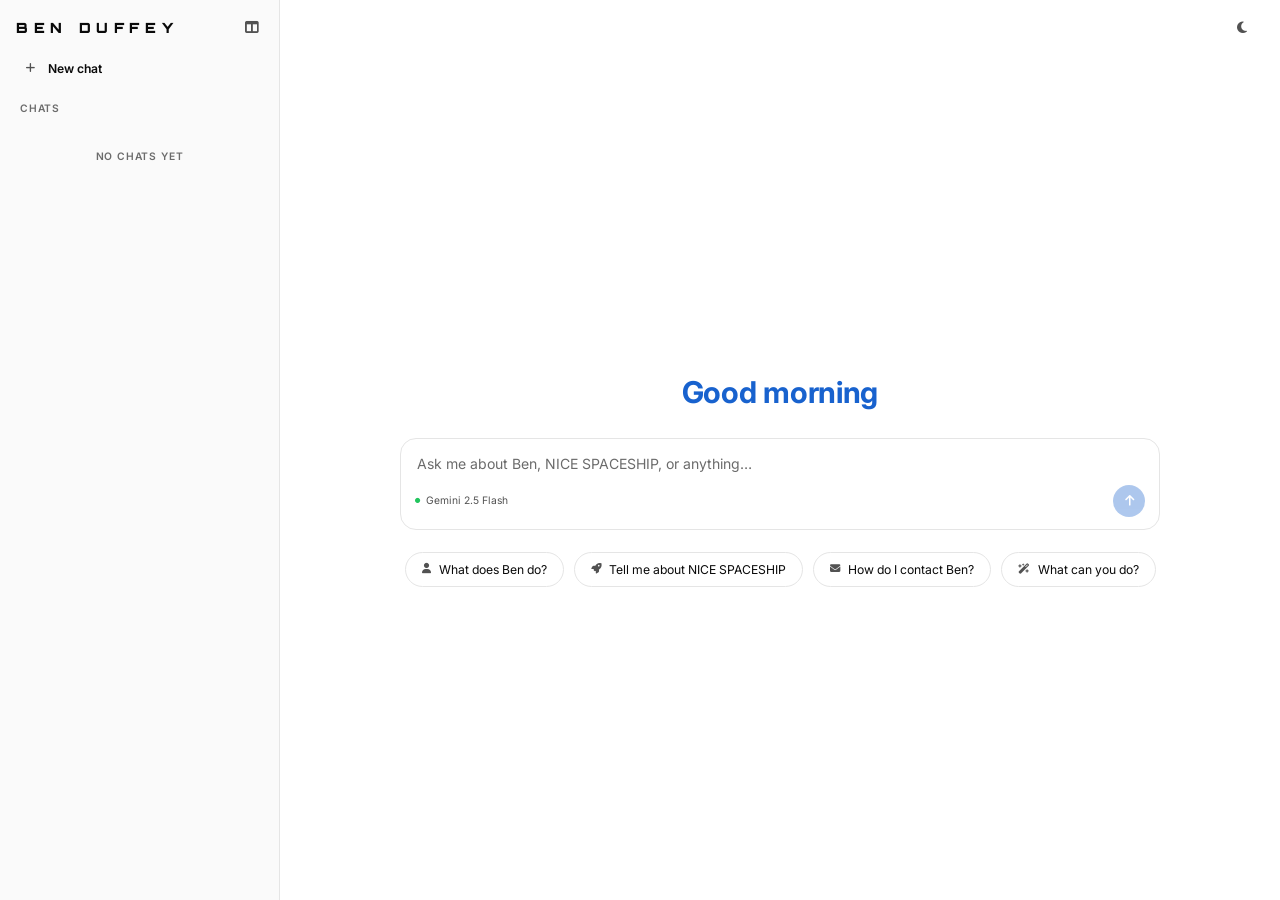
<file: index.html>
<!DOCTYPE html>
<html lang="en">
<head>
  <meta charset="UTF-8" />
  <meta name="viewport" content="width=device-width, initial-scale=1.0" />
  <title>Ben Duffey: Founder &amp; Chief Engineer at NICE SPACESHIP</title>
  <meta name="description" content="Chat with Ben Duffey's AI assistant. Ben is the solo technical founder of NICE SPACESHIP. Ask about his work, NICE, or anything else." />
  <meta name="author" content="Ben Duffey" />
  <link rel="canonical" href="https://benduffey.com/" />
  <link rel="icon" href="/assets/nice-mark.svg" type="image/svg+xml" />

  <meta property="og:type" content="website" />
  <meta property="og:site_name" content="Ben Duffey" />
  <meta property="og:title" content="Ben Duffey: Founder &amp; Chief Engineer at NICE SPACESHIP" />
  <meta property="og:description" content="Chat with Ben Duffey's AI assistant. Ask about his work, NICE SPACESHIP, or anything else." />
  <meta property="og:url" content="https://benduffey.com/" />
  <meta property="og:image" content="https://benduffey.com/assets/og.png" />
  <meta property="og:image:width" content="1200" />
  <meta property="og:image:height" content="630" />
  <meta property="og:image:alt" content="Ben Duffey — Founder &amp; Chief Engineer, NICE SPACESHIP" />

  <meta name="twitter:card" content="summary_large_image" />
  <meta name="twitter:title" content="Ben Duffey: Founder &amp; Chief Engineer at NICE SPACESHIP" />
  <meta name="twitter:description" content="Chat with Ben Duffey's AI assistant. Ask about his work, NICE SPACESHIP, or anything else." />
  <meta name="twitter:image" content="https://benduffey.com/assets/og.png" />
  <meta name="twitter:image:alt" content="Ben Duffey — Founder &amp; Chief Engineer, NICE SPACESHIP" />

  <link rel="preconnect" href="https://fonts.googleapis.com" />
  <link rel="preconnect" href="https://fonts.gstatic.com" crossorigin />
  <link href="https://fonts.googleapis.com/css2?family=Inter:wght@400;500;600;700&family=Fira+Code:wght@400&family=Orbitron:wght@900&display=swap" rel="stylesheet" />
  <link rel="stylesheet" href="https://cdnjs.cloudflare.com/ajax/libs/font-awesome/6.5.1/css/all.min.css" integrity="sha512-DTOQO9RWCH3ppGqcWaEA1BIZOC6xxalwEsw9c2QQeAIftl+Vegovlnee1c9QX4TctnWMn13TZye+giMm8e2LwA==" crossorigin="anonymous" referrerpolicy="no-referrer" />
  <link rel="stylesheet" href="/css/app.css?v=8" />
</head>
<body>
  <div class="app">
    <!-- ─── Sidebar: name logo + chats list (collapsible) ─────────────────── -->
    <aside class="sidebar" id="sidebar">
      <div class="sidebar-header">
        <span class="brand-text">BEN DUFFEY</span>
        <button class="icon-btn sidebar-collapse" id="btn-sidebar-collapse" aria-label="Collapse sidebar" title="Collapse sidebar">
          <i class="fa-solid fa-table-columns"></i>
        </button>
      </div>

      <nav class="sidebar-nav">
        <button class="nav-row" id="btn-new-chat" type="button">
          <i class="fa-solid fa-plus"></i>
          <span>New chat</span>
        </button>
      </nav>

      <div class="sidebar-section">
        <div class="sidebar-section-header">
          <span class="sidebar-section-title">Chats</span>
        </div>
        <div class="chat-list" id="chat-list" role="list"></div>
      </div>
    </aside>

    <!-- ─── Main panel: chat ───────────────────────────────────────────────── -->
    <main class="chat">
      <header class="chat-header">
        <button class="icon-btn sidebar-toggle" id="btn-sidebar-toggle" aria-label="Show sidebar" title="Show sidebar">
          <i class="fa-solid fa-bars"></i>
        </button>
        <div class="chat-title" id="chat-title"></div>
        <div class="chat-controls">
          <button class="icon-btn theme-toggle" aria-label="Toggle dark mode" title="Toggle dark mode">
            <i class="fa-solid fa-moon"></i>
          </button>
        </div>
      </header>

      <!-- chat-body holds the welcome block, the message log, the prompt box,
           and the starter chips. The body.chat-empty state centers the
           greeting + prompt box + chips; the conversation state drops the
           prompt box to the bottom and shows the message log. -->
      <div class="chat-body" id="chat-body">
        <div class="welcome" id="welcome">
          <h1 class="welcome-greeting" id="welcome-greeting"></h1>
        </div>

        <div class="messages" id="messages" role="log" aria-live="polite"></div>

        <form class="prompt-form" id="prompt-form">
          <div class="prompt-box">
            <textarea
              id="prompt-input"
              class="prompt-input"
              placeholder="Ask me about Ben, NICE SPACESHIP, or anything…"
              rows="1"
              autocomplete="off"
              autocorrect="on"
              spellcheck="true"
            ></textarea>
            <div class="prompt-bar">
              <span class="model-badge"><i class="fa-solid fa-circle"></i> Gemini 2.5 Flash</span>
              <button class="btn-send" id="btn-send" type="submit" aria-label="Send" disabled>
                <i class="fa-solid fa-arrow-up"></i>
              </button>
            </div>
          </div>
        </form>

        <div class="welcome-chips" id="welcome-chips"></div>
      </div>
    </main>
  </div>

  <script src="/js/theme.js?v=2"></script>
  <script src="/js/chat.js?v=5"></script>
  <script src="/js/app.js?v=3"></script>
</body>
</html>
</file>
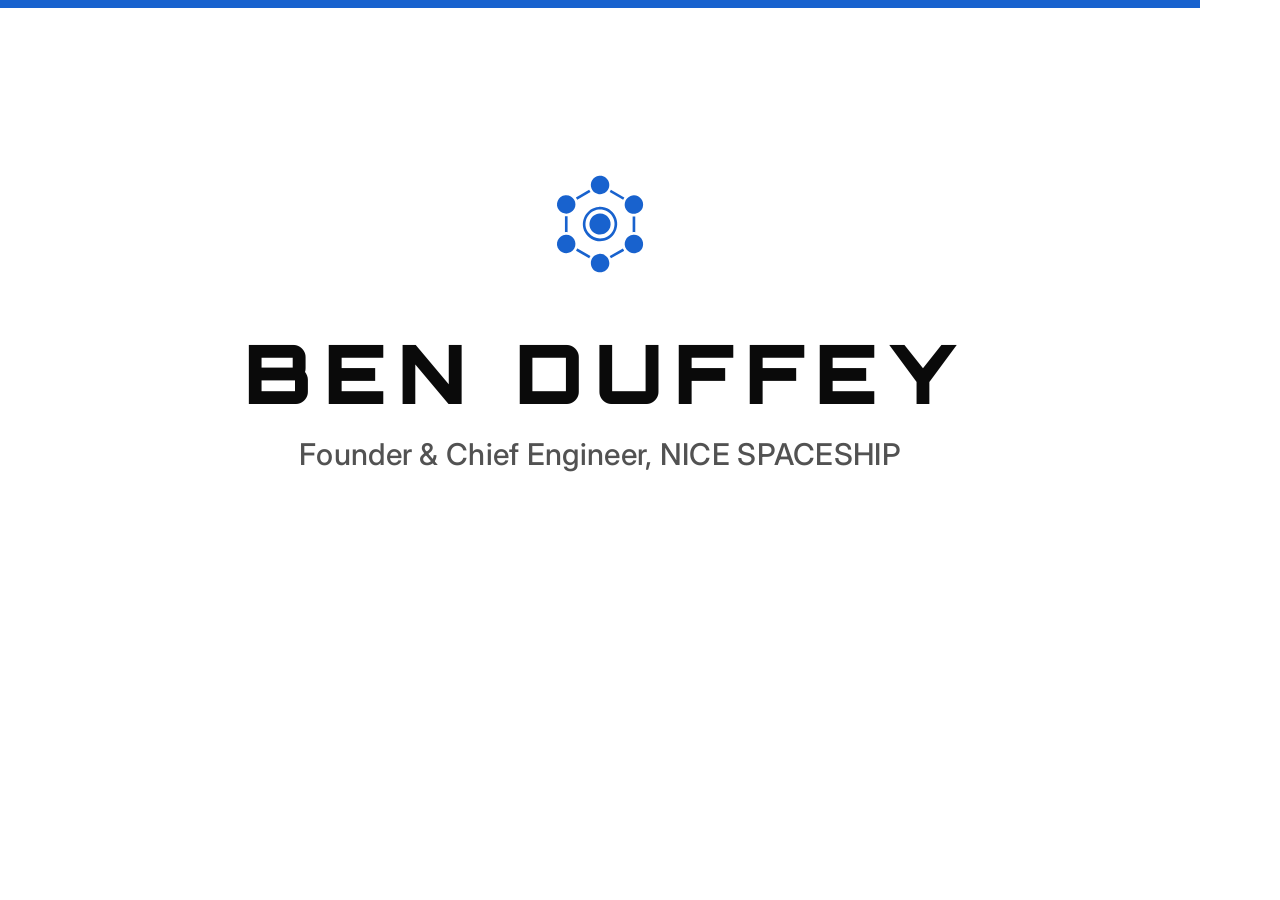
<file: assets/og-card.html>
<!DOCTYPE html>
<html lang="en">
<head>
<meta charset="UTF-8" />
<!--
  Open Graph share card — source for assets/og.png (1200×630).
  Not served to the web (see .assetsignore); kept in the repo so the image
  can be regenerated. To rebuild assets/og.png:

    "/Applications/Google Chrome.app/Contents/MacOS/Google Chrome" \
      --headless --disable-gpu --hide-scrollbars --force-device-scale-factor=1 \
      --window-size=1200,630 --virtual-time-budget=4000 \
      --user-data-dir=/tmp/chrome-og-render \
      --screenshot="assets/og.png" "file://$PWD/assets/og-card.html"
-->
<link rel="preconnect" href="https://fonts.googleapis.com" />
<link rel="preconnect" href="https://fonts.gstatic.com" crossorigin />
<link href="https://fonts.googleapis.com/css2?family=Inter:wght@500&family=Orbitron:wght@900&display=swap" rel="stylesheet" />
<style>
  * { margin: 0; padding: 0; box-sizing: border-box; }
  html, body { width: 1200px; height: 630px; overflow: hidden; }
  body {
    background: #ffffff;
    font-family: 'Inter', -apple-system, BlinkMacSystemFont, sans-serif;
    display: flex;
    flex-direction: column;
    align-items: center;
    justify-content: center;
    position: relative;
  }
  /* Sapphire accent bar — the brand's one chromatic moment, with the glyph */
  .accent-bar {
    position: absolute;
    top: 0; left: 0; right: 0;
    height: 8px;
    background: #1862ce;
  }
  .glyph {
    width: 132px;
    height: 132px;
    display: block;
    margin-bottom: 42px;
  }
  .name {
    font-family: 'Orbitron', sans-serif;
    font-weight: 900;
    font-size: 82px;
    line-height: 1;
    letter-spacing: 0.14em;
    /* balance the trailing letter-spacing so the wordmark reads centered */
    padding-left: 0.14em;
    color: #0a0a0a;
    margin-bottom: 22px;
  }
  .title {
    font-family: 'Inter', sans-serif;
    font-weight: 500;
    font-size: 30px;
    letter-spacing: 0.01em;
    color: #525252;
  }
</style>
</head>
<body>
  <div class="accent-bar"></div>
  <svg class="glyph" xmlns="http://www.w3.org/2000/svg" viewBox="0 0 5000 5000" fill="#1862ce">
    <path d="M2463.17,3633.17c348.87-33.89,529.56,395.76,262.71,618.71-179.73,150.16-459.24,78.58-546.6-137.16-85.98-212.33,54.43-459.26,283.89-481.55Z"/>
    <path d="M3763.2,2905.2c246.91-17.2,431.6,227.75,353.89,461.89-87.4,263.37-443.86,323.54-610.74,100.57-168.07-224.56-21.82-543.04,256.85-562.46Z"/>
    <path d="M2467.2,673.2c345.58-32.47,524.02,397,258.68,618.68-180.13,150.49-459.08,78.97-546.6-137.16-87.17-215.28,55.93-459.73,287.92-481.52Z"/>
    <path d="M1203.18,2905.19c275.09-15.44,457.71,280.84,322.9,522.88-119.67,214.87-425.07,238.14-577.97,45.82-177.41-223.16-28.22-552.8,255.07-568.7Z"/>
    <path d="M3537.4,2014.6c-177.73-177.72-114.08-485.01,120.51-574.69,274.93-105.11,544.87,148.19,461.85,429.85-73.68,249.96-398.06,329.14-582.35,144.85Z"/>
    <path d="M1187.2,1409.2c279.69-26.25,476.07,269.48,341.49,517.49-117.32,216.2-419.09,243.76-576.57,55.2-178.93-214.25-41.59-546.72,235.08-572.68Z"/>
    <path d="M2447.2,1853.2c550.99-42.77,908.61,573.22,585.69,1025.69-276.72,387.72-866.37,355.58-1097.57-60.2-228.12-410.24,44.43-929.2,511.88-965.49ZM2455.2,1953.2c-427.55,33.48-653.11,541.85-388.78,882.39,257.89,332.24,777.21,269.58,942.28-116.89,164.38-384.87-139.97-797.88-553.5-765.5Z"/>
    <path d="M1272,2204v604c-33.72-4.09-66.28-4.09-100,0v-604c31.79,6.4,68.34,6.38,100,0Z"/>
    <path d="M3836,2808c-34.42-3.47-65.53-5.37-100,0v-596c2.93-1.06,4.78,4,6,4h84c1.4,0,4.44-7.1,10,2v590Z"/>
    <polygon points="3375.95 1580 2868.23 1291.66 2912.04 1203.99 3418.07 1491.98 3423.59 1497.98 3375.95 1580"/>
    <polygon points="2139.99 1291.94 1637.96 1579.88 1588.37 1497.36 2086.75 1204.5 2095.49 1210.49 2139.99 1291.94"/>
    <path d="M2139.98,3712.08c2.15,3.03-33.45,55.51-38.18,63.72-4.14,7.19-5.9,25.29-15.33,23.83l-494.1-289.2,43.94-82.16,11.78,1.54,491.88,282.27Z"/>
    <path d="M3366,3424.08l45.38,82.85-3.37,11.08-492.12,280.28c-7.13-25.22-36.8-54.55-44.83-75.52-1.4-3.67-4.89-6.66-1.38-10.87l496.32-287.83Z"/>
    <path d="M2483.19,2101.18c280.93-16.74,488.07,258.72,401.96,525.96-85.83,266.35-424.89,363.36-639.04,180.75-276.2-235.52-124.03-685.19,237.08-706.71Z"/>
  </svg>
  <div class="name">BEN DUFFEY</div>
  <div class="title">Founder &amp; Chief Engineer, NICE SPACESHIP</div>
</body>
</html>
</file>
<file: css/app.css>
/* ═══════════════════════════════════════════════════════════════════
   benduffey.com — Chat App
   Light + dark tokens mirrored from nicespaceship.com (www/css/site.css).
   Sapphire accent stays constant across both modes.
═══════════════════════════════════════════════════════════════════ */

/* ─── Tokens: light (default) ──────────────────────────────────────── */
:root {
  --bg:         #ffffff;
  --bg2:        #fafafa;
  --surface:    #ffffff;
  --surface2:   #f5f5f5;
  --border:     #e5e5e5;
  --border-hi:  #d4d4d4;
  --accent:     #1862ce;
  --accent2:    #0F52BA;
  --text:       #0a0a0a;
  --text-muted: #525252;
  --text-dim:   #6b6b6b;
  --glow:       0 0 0 1px rgba(15,82,186,0.08);
  --nav-bg:     rgba(255,255,255,0.92);

  /* Fonts + shape */
  --font-h:     'Inter', -apple-system, BlinkMacSystemFont, sans-serif;
  --font-b:     'Inter', -apple-system, BlinkMacSystemFont, sans-serif;
  --font-m:     'Fira Code', monospace;
  --font-brand: 'Orbitron', sans-serif;
  --radius:     10px;

  /* Typography scale (minor third 1.2×) */
  --text-xs:   0.6875rem;
  --text-sm:   0.8125rem;
  --text-base: 0.9375rem;
  --text-md:   1.0625rem;
  --text-lg:   1.25rem;
  --text-xl:   1.5rem;
  --text-2xl:  2rem;
  --fw-regular: 400;
  --fw-medium:  600;
  --fw-bold:    700;
  --lh-tight: 1.15;
  --lh-snug:  1.35;
  --lh-base:  1.55;
  --tracking-display: -0.01em;
  --tracking-normal:  0;
  --tracking-caps:    0.08em;

  /* Layout */
  --sidebar-w:  280px;
  --max-msg-w:  760px;
}

/* ─── Tokens: dark — surface/color overrides; Sapphire stays constant ── */
body[data-theme="dark"] {
  --bg:         #0a0a0a;
  --bg2:        #141414;
  --surface:    #141414;
  --surface2:   #1f1f1f;
  --border:     #262626;
  --border-hi:  #404040;
  --text:       #fafafa;
  --text-muted: #a3a3a3;
  --text-dim:   #737373;
  --glow:       0 0 0 1px rgba(15,82,186,0.15);
  --nav-bg:     rgba(10,10,10,0.92);
}

* { box-sizing: border-box; }

html, body {
  margin: 0;
  height: 100%;
  font-family: var(--font-b);
  font-size: var(--text-base);
  line-height: var(--lh-base);
  color: var(--text);
  background: var(--bg);
  -webkit-font-smoothing: antialiased;
  -moz-osx-font-smoothing: grayscale;
  overflow: hidden;
}

button {
  font-family: inherit;
  cursor: pointer;
  background: none;
  border: none;
  color: inherit;
}

a { color: var(--accent); text-decoration: none; }
a:hover { text-decoration: underline; }

::selection { background: var(--accent); color: var(--bg); }

/* ─── App shell: sidebar + chat ─────────────────────────────────────── */
.app {
  display: grid;
  grid-template-columns: var(--sidebar-w) 1fr;
  height: 100vh;
  height: 100dvh;
  transition: grid-template-columns 0.22s ease;
}
/* Collapsed sidebar — desktop only (mobile uses the drawer further down) */
@media (min-width: 769px) {
  body.sidebar-collapsed .app { grid-template-columns: 0 1fr; }
  body.sidebar-collapsed .sidebar-toggle { display: inline-flex; }
}

/* ═══════════════════════════════════════════════════════════════════
   SIDEBAR
═══════════════════════════════════════════════════════════════════ */
.sidebar {
  display: flex;
  flex-direction: column;
  background: var(--bg2);
  border-right: 1px solid var(--border);
  overflow: hidden;
  min-width: 0;
}

.sidebar-header {
  display: flex;
  align-items: center;
  justify-content: space-between;
  gap: 8px;
  padding: 14px 14px 8px 16px;
  white-space: nowrap;
}
.sidebar-collapse { flex-shrink: 0; }

/* New-chat nav row — Claude-style: a full-width row below the header,
   not an icon tucked into the chats section header. */
.sidebar-nav { padding: 2px 12px 0; }
.nav-row {
  display: flex;
  align-items: center;
  gap: 10px;
  width: 100%;
  padding: 9px 10px;
  font-size: var(--text-sm);
  font-weight: var(--fw-medium);
  color: var(--text);
  border-radius: var(--radius);
  text-align: left;
  white-space: nowrap;
  transition: color 0.15s, background 0.15s;
}
.nav-row:hover { background: var(--surface2); }
.nav-row i {
  width: 16px;
  font-size: 0.9em;
  text-align: center;
  color: var(--text-muted);
  transition: color 0.15s;
}
.nav-row:hover i { color: var(--text); }

.sidebar-section {
  flex: 1;
  display: flex;
  flex-direction: column;
  padding: 16px 12px 8px;
  min-height: 0;
}

.sidebar-section-header {
  display: flex;
  align-items: center;
  justify-content: space-between;
  padding: 0 8px 8px;
}

.sidebar-section-title {
  font-size: var(--text-xs);
  font-weight: var(--fw-medium);
  text-transform: uppercase;
  letter-spacing: var(--tracking-caps);
  color: var(--text-dim);
}

.icon-btn {
  width: 28px; height: 28px;
  display: inline-flex;
  align-items: center;
  justify-content: center;
  color: var(--text-muted);
  border-radius: var(--radius);
  transition: color 0.15s, background 0.15s;
}
.icon-btn:hover { color: var(--text); background: var(--surface2); }

/* Chat list */
.chat-list {
  flex: 1;
  overflow-y: auto;
  display: flex;
  flex-direction: column;
  gap: 2px;
}

.chat-item {
  display: block;
  padding: 8px 10px;
  font-size: var(--text-sm);
  color: var(--text-muted);
  border-radius: var(--radius);
  cursor: pointer;
  white-space: nowrap;
  overflow: hidden;
  text-overflow: ellipsis;
  position: relative;
  transition: color 0.15s, background 0.15s;
}
.chat-item:hover { color: var(--text); background: var(--surface); }
.chat-item.is-active { color: var(--text); background: var(--surface2); }
.chat-item-day {
  font-size: var(--text-xs);
  font-weight: var(--fw-medium);
  text-transform: uppercase;
  letter-spacing: var(--tracking-caps);
  color: var(--text-dim);
  padding: 12px 10px 4px;
  pointer-events: none;
}

.chat-item-row {
  display: flex;
  align-items: center;
  gap: 6px;
}
.chat-item-label {
  flex: 1;
  overflow: hidden;
  text-overflow: ellipsis;
  white-space: nowrap;
}
.chat-item-menu {
  width: 24px; height: 24px;
  display: inline-flex;
  align-items: center;
  justify-content: center;
  color: var(--text-dim);
  border-radius: 4px;
  opacity: 0;
  transition: opacity 0.15s, color 0.15s, background 0.15s;
}
.chat-item:hover .chat-item-menu,
.chat-item.is-active .chat-item-menu { opacity: 1; }
.chat-item-menu:hover { color: var(--text); background: var(--surface2); }

/* Name logo — top of sidebar */
.brand-text {
  font-family: var(--font-brand);
  font-size: var(--text-base);
  font-weight: 900;
  letter-spacing: 0.4em;
  text-transform: uppercase;
  color: var(--text);
}

/* ═══════════════════════════════════════════════════════════════════
   CHAT PANEL
═══════════════════════════════════════════════════════════════════ */
.chat {
  display: grid;
  grid-template-rows: auto 1fr;
  background: var(--bg);
  /* min-height:0 lets .chat shrink to .app's row height instead of growing
     to fit a long conversation — without it the messages scroll area and the
     prompt box get pushed off the bottom of the viewport. */
  min-width: 0;
  min-height: 0;
  position: relative;
}

.chat-header {
  display: flex;
  align-items: center;
  gap: 12px;
  padding: 14px 24px;
  background: var(--nav-bg);
  position: relative;
  z-index: 2;
}
.chat-title {
  flex: 1;
  font-size: var(--text-sm);
  font-weight: var(--fw-medium);
  color: var(--text-muted);
  white-space: nowrap;
  overflow: hidden;
  text-overflow: ellipsis;
}
.chat-controls { display: flex; align-items: center; gap: 8px; }
.sidebar-toggle { display: none; }

/* ─── Chat body — holds welcome / messages / prompt box / chips.
   Conversation state: grid (messages scroll, prompt box pinned bottom).
   Empty state (body.chat-empty): flex column, vertically centered. ─── */
.chat-body {
  display: grid;
  grid-template-rows: 1fr auto;
  min-height: 0;
}
body.chat-empty .chat-body {
  display: flex;
  flex-direction: column;
  /* `safe` keeps the greeting + prompt centered, but falls back to
     top-aligned when the window is too short so nothing clips. */
  justify-content: safe center;
  align-items: center;
  gap: 22px;
  padding: 32px 24px;
  overflow-y: auto;
}

/* Welcome greeting + starter chips — shown only in the empty state */
.welcome, .welcome-chips { display: none; }
body.chat-empty .welcome { display: block; text-align: center; }
body.chat-empty .welcome-chips { display: flex; }
body.chat-empty .messages { display: none; }

.welcome-greeting {
  font-family: var(--font-h);
  font-size: var(--text-2xl);
  font-weight: var(--fw-bold);
  letter-spacing: var(--tracking-display);
  color: var(--accent);
  margin: 0;
}

.welcome-chips {
  flex-wrap: wrap;
  justify-content: center;
  gap: 10px;
  max-width: var(--max-msg-w);
}
.chip {
  display: inline-flex;
  align-items: center;
  gap: 8px;
  padding: 9px 16px;
  font-size: var(--text-sm);
  color: var(--text);
  background: var(--surface);
  border: 1px solid var(--border);
  border-radius: 9999px;
  cursor: pointer;
  transition: color 0.15s, background 0.15s, border-color 0.15s;
}
.chip:hover { color: var(--accent); border-color: var(--accent); background: var(--surface2); }
.chip i { font-size: 0.85em; color: var(--text-muted); transition: color 0.15s; }
.chip:hover i { color: var(--accent); }

/* Messages area */
.messages {
  overflow-y: auto;
  min-height: 0;
  padding: 32px 24px;
}
.messages-inner {
  max-width: var(--max-msg-w);
  margin: 0 auto;
  display: flex;
  flex-direction: column;
  gap: 24px;
}

/* Individual messages */
.message { display: flex; flex-direction: column; gap: 6px; }
.message-role {
  font-size: var(--text-xs);
  font-weight: var(--fw-medium);
  text-transform: uppercase;
  letter-spacing: var(--tracking-caps);
  color: var(--text-dim);
}
.message.user .message-role { color: var(--accent); }
.message-body {
  font-size: var(--text-base);
  line-height: var(--lh-base);
  color: var(--text);
  padding: 10px 14px;
  border-radius: var(--radius);
  word-wrap: break-word;
  overflow-wrap: anywhere;
}
.message.user .message-body {
  background: var(--accent);
  color: #fff;
  align-self: flex-start;
  max-width: 90%;
}
.message.assistant .message-body {
  background: transparent;
  padding: 0;
}
.message-body p { margin: 0 0 12px; }
.message-body p:last-child { margin-bottom: 0; }
.message-body code {
  font-family: var(--font-m);
  font-size: 0.875em;
  background: var(--surface2);
  padding: 2px 6px;
  border-radius: 4px;
}
.message-body pre {
  font-family: var(--font-m);
  font-size: 0.875em;
  background: var(--surface);
  border: 1px solid var(--border);
  border-radius: var(--radius);
  padding: 12px 14px;
  overflow-x: auto;
}
.message-body pre code {
  background: none;
  padding: 0;
}
.message-body ul, .message-body ol { padding-left: 20px; margin: 0 0 12px; }
.message-body li { margin: 4px 0; }
.message-body a { color: var(--accent); text-decoration: underline; }
.message-body strong { font-weight: var(--fw-bold); }

.message.assistant.is-streaming .message-body::after {
  content: '▍';
  display: inline-block;
  margin-left: 2px;
  color: var(--accent);
  animation: caret-blink 1s steps(2) infinite;
}
@keyframes caret-blink {
  0%, 50% { opacity: 1; }
  51%, 100% { opacity: 0; }
}

.message-error {
  color: #ef4444;
  font-size: var(--text-sm);
  font-style: italic;
}

/* ─── Prompt — rounded box; centered in the empty state, pinned bottom
   in the conversation state. ─── */
.prompt-form {
  display: flex;
  justify-content: center;
  width: 100%;
  padding: 14px 24px 20px;
}
body.chat-empty .prompt-form { padding: 0; }
.prompt-box {
  width: 100%;
  max-width: var(--max-msg-w);
  display: flex;
  flex-direction: column;
  gap: 8px;
  padding: 12px 14px;
  background: var(--surface);
  border: 1px solid var(--border);
  border-radius: 16px;
  transition: border-color 0.15s, box-shadow 0.15s;
}
.prompt-box:focus-within { border-color: var(--accent); box-shadow: var(--glow); }
.prompt-input {
  display: block;
  width: 100%;
  font-family: var(--font-b);
  font-size: var(--text-base);
  line-height: var(--lh-base);
  color: var(--text);
  background: transparent;
  border: none;
  resize: none;
  max-height: 200px;
  outline: none;
}
.prompt-input::placeholder { color: var(--text-dim); }
.prompt-bar {
  display: flex;
  align-items: center;
  justify-content: space-between;
  gap: 12px;
}
.model-badge {
  display: inline-flex;
  align-items: center;
  gap: 6px;
  font-size: var(--text-xs);
  color: var(--text-muted);
}
.model-badge i {
  font-size: 0.5em;
  color: #22c55e;
}
.btn-send {
  width: 32px; height: 32px;
  display: inline-flex;
  align-items: center;
  justify-content: center;
  font-size: var(--text-sm);
  color: var(--bg);
  background: var(--accent);
  border-radius: 9999px;
  transition: background 0.15s, opacity 0.15s, transform 0.05s;
}
.btn-send:hover:not(:disabled) { background: var(--accent2); }
.btn-send:active:not(:disabled) { transform: scale(0.96); }
.btn-send:disabled { opacity: 0.35; cursor: not-allowed; }

/* ─── Mobile (≤ 768px) ──────────────────────────────────────────────── */
@media (max-width: 768px) {
  .app { grid-template-columns: 1fr; }
  .sidebar {
    position: fixed;
    inset: 0 auto 0 0;
    width: min(80vw, 320px);
    z-index: 100;
    transform: translateX(-100%);
    transition: transform 0.25s ease;
  }
  /* Shadow only while the drawer is open — on a closed (off-screen-left)
     drawer the box-shadow bleeds past the viewport's left edge. */
  .sidebar.is-open {
    transform: translateX(0);
    box-shadow: 6px 0 32px rgba(0,0,0,0.18);
  }
  .sidebar-toggle { display: inline-flex; }
  .messages { padding: 24px 16px; }
  .prompt-form { padding: 12px 16px 18px; }
  /* iOS Safari zooms the page when a focused input's font-size is under
     16px and doesn't zoom back out. 16px on mobile stops it from triggering;
     desktop keeps the --text-base scale. */
  .prompt-input { font-size: 16px; }
  .welcome-greeting { font-size: var(--text-xl); }
}

/* Sidebar backdrop (mobile) — outside the @media block so it stays display:none
   on desktop. Lives on <body> so it doesn't disrupt the .app grid. */
.sidebar-backdrop {
  display: none;
  position: fixed;
  inset: 0;
  background: rgba(0,0,0,0.5);
  z-index: 90;
  opacity: 0;
  pointer-events: none;
  transition: opacity 0.2s;
}
@media (max-width: 768px) { .sidebar-backdrop { display: block; } }
body.sidebar-open .sidebar-backdrop { opacity: 1; pointer-events: auto; }
</file>
